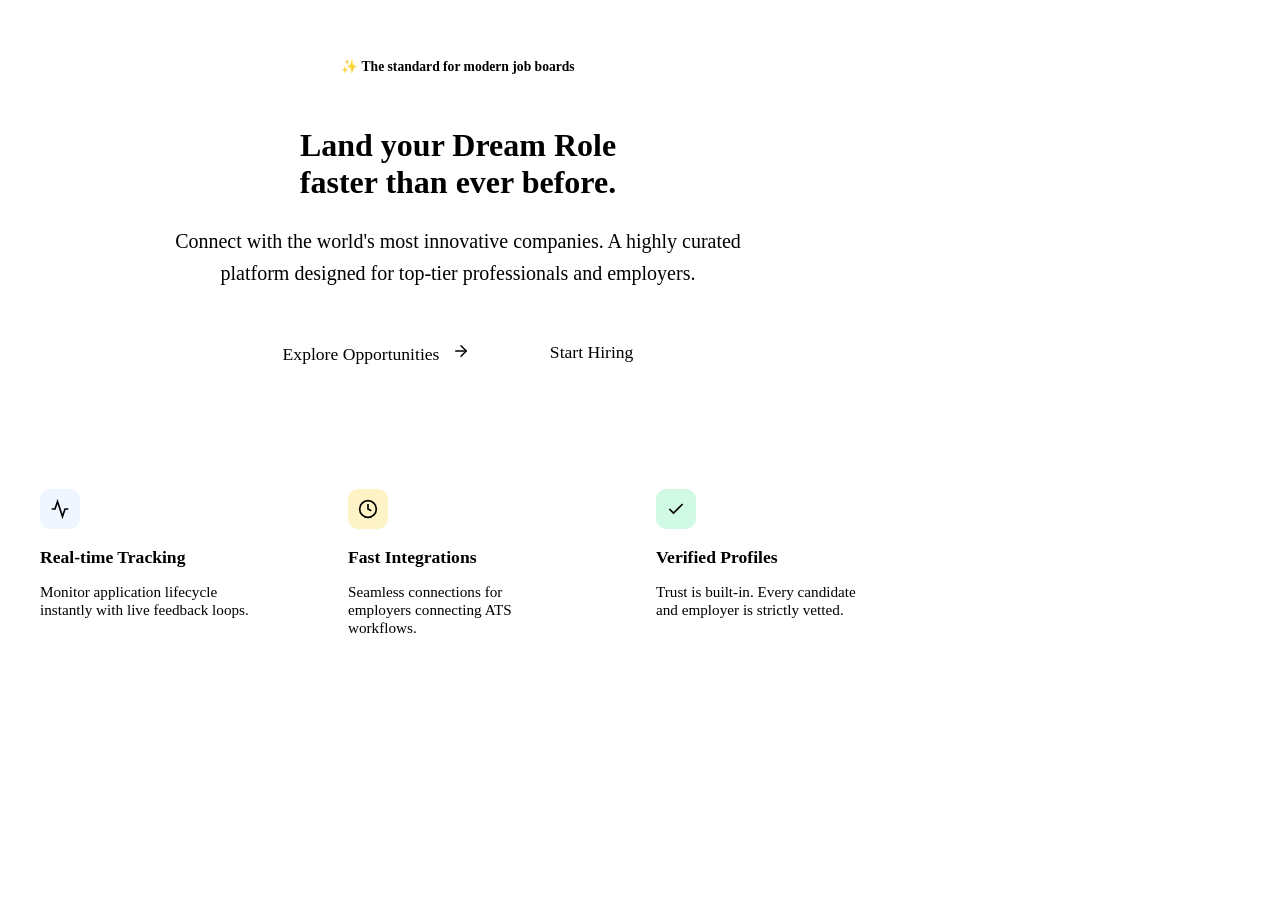
<file: src/main/resources/templates/index.html>
<!DOCTYPE html>
<html xmlns:th="http://www.thymeleaf.org">
<head th:replace="~{fragments/layout :: head('Home')}"></head>
<body>
    <div class="bg-pattern"></div>
    <nav th:replace="~{fragments/layout :: navbar}"></nav>
    
    <main class="container animate-fade-up" style="display:flex; align-items:center; justify-content:center; min-height: 80vh; flex-direction: column; text-align: center; max-width: 900px;">
        <div style="margin-bottom: 3rem;">
            <!-- Subtle pill badge -->
            <div style="display:inline-block; padding: 0.4rem 1rem; background-color: var(--surface-color); border: 1px solid var(--border-color); border-radius: 999px; font-size: 0.85rem; font-weight: 600; color: var(--text-secondary); margin-bottom: 1.5rem; box-shadow: var(--shadow-sm);">
                ✨ The standard for modern job boards
            </div>
            <h1 style="margin-bottom: 1.5rem;">
                Land your <span style="color: var(--brand-color);">Dream Role</span> <br>
                faster than ever before.
            </h1>
            <p style="font-size: 1.25rem; color: var(--text-secondary); margin-bottom: 2.5rem; max-width: 600px; margin-left: auto; margin-right: auto; line-height: 1.6;">
                Connect with the world's most innovative companies. A highly curated platform designed for top-tier professionals and employers.
            </p>
            <div style="display:flex; gap: 1rem; justify-content: center;">
                <a th:href="@{/jobs}" class="btn btn-primary" style="font-size: 1.1rem; padding: 0.8rem 2rem; border-radius: 999px;">
                    Explore Opportunities
                    <svg viewBox="0 0 24 24" fill="none" stroke="currentColor" stroke-width="2" stroke-linecap="round" stroke-linejoin="round" style="width:18px; margin-left: 0.5rem;"><line x1="5" y1="12" x2="19" y2="12"></line><polyline points="12 5 19 12 12 19"></polyline></svg>
                </a>
                <a th:href="@{/register}" class="btn btn-outline" style="font-size: 1.1rem; padding: 0.8rem 2rem; border-radius: 999px; background: var(--surface-color);">
                    Start Hiring
                </a>
            </div>
        </div>
        
        <div style="width: 100%; display: grid; grid-template-columns: repeat(3, 1fr); gap: 1.5rem; text-align: left; margin-top: 2rem;">
            <div class="card card-hover" style="padding: 2rem; border-radius: var(--radius-lg);">
                <div style="background:#eff6ff; width: 40px; height: 40px; border-radius: 10px; display:flex; align-items:center; justify-content:center; margin-bottom: 1rem; color: var(--brand-color);">
                    <svg viewBox="0 0 24 24" fill="none" stroke="currentColor" stroke-width="2" style="width:20px;"><path d="M22 12h-4l-3 9L9 3l-3 9H2"></path></svg>
                </div>
                <h3 style="font-size: 1.1rem; margin-bottom: 0.5rem;">Real-time Tracking</h3>
                <p style="font-size: 0.95rem;">Monitor application lifecycle instantly with live feedback loops.</p>
            </div>
            <div class="card card-hover" style="padding: 2rem; border-radius: var(--radius-lg);">
                <div style="background:#fef3c7; width: 40px; height: 40px; border-radius: 10px; display:flex; align-items:center; justify-content:center; margin-bottom: 1rem; color: var(--warning-color);">
                    <svg viewBox="0 0 24 24" fill="none" stroke="currentColor" stroke-width="2" style="width:20px;"><circle cx="12" cy="12" r="10"></circle><polyline points="12 6 12 12 16 14"></polyline></svg>
                </div>
                <h3 style="font-size: 1.1rem; margin-bottom: 0.5rem;">Fast Integrations</h3>
                <p style="font-size: 0.95rem;">Seamless connections for employers connecting ATS workflows.</p>
            </div>
            <div class="card card-hover" style="padding: 2rem; border-radius: var(--radius-lg);">
                <div style="background:#d1fae5; width: 40px; height: 40px; border-radius: 10px; display:flex; align-items:center; justify-content:center; margin-bottom: 1rem; color: var(--success-color);">
                    <svg viewBox="0 0 24 24" fill="none" stroke="currentColor" stroke-width="2" style="width:20px;"><polyline points="20 6 9 17 4 12"></polyline></svg>
                </div>
                <h3 style="font-size: 1.1rem; margin-bottom: 0.5rem;">Verified Profiles</h3>
                <p style="font-size: 0.95rem;">Trust is built-in. Every candidate and employer is strictly vetted.</p>
            </div>
        </div>
    </main>

    <footer th:replace="~{fragments/layout :: footer}"></footer>
</body>
</html>
</file>
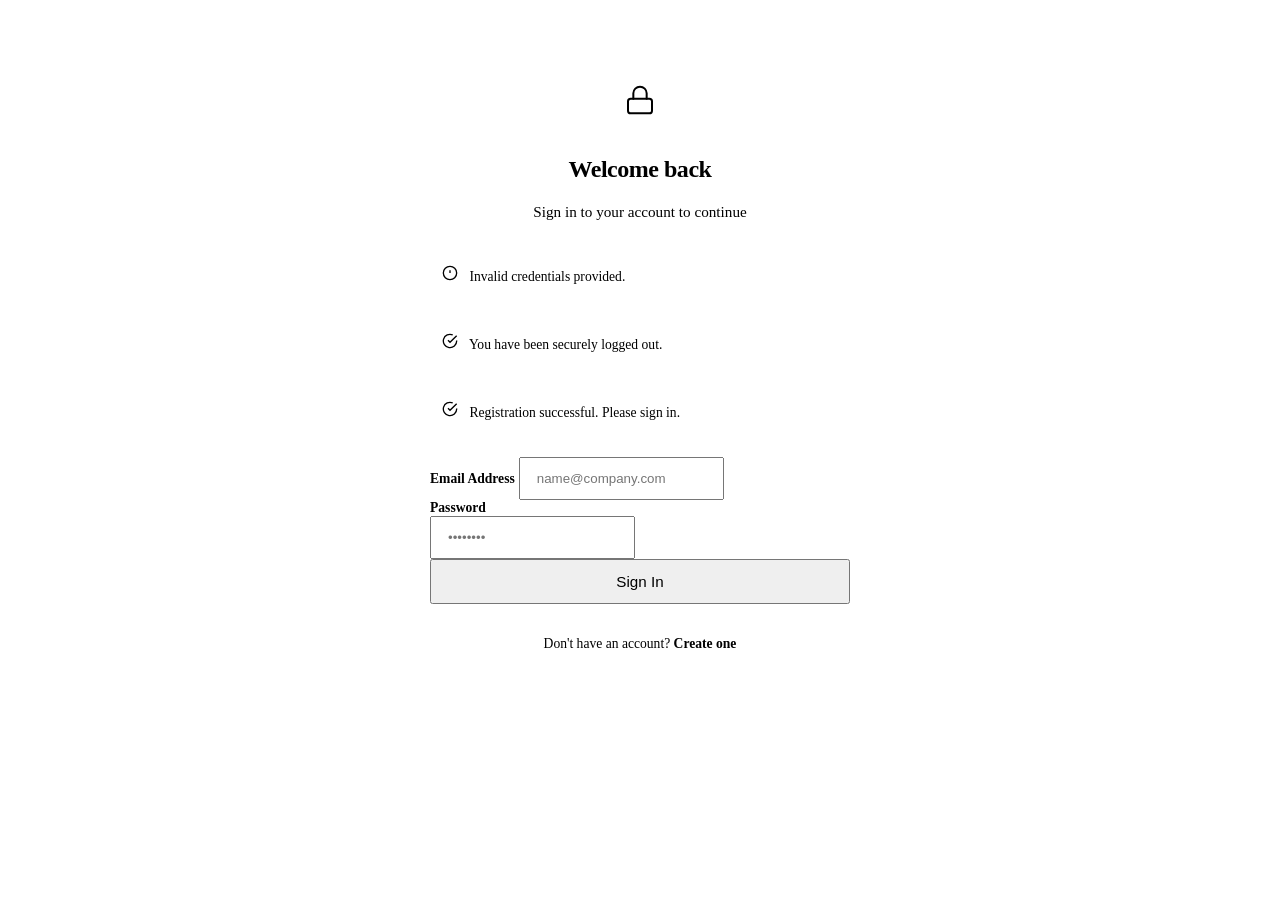
<file: src/main/resources/templates/login.html>
<!DOCTYPE html>
<html xmlns:th="http://www.thymeleaf.org">
<head th:replace="~{fragments/layout :: head('Login')}"></head>
<body>
    <div class="bg-pattern"></div>
    <nav th:replace="~{fragments/layout :: navbar}"></nav>
    
    <main class="container animate-fade-up" style="display:flex; justify-content:center; align-items:center; min-height: 80vh;">
        <div class="card" style="width: 100%; max-width: 420px; padding: 3rem 2.5rem; text-align: left;">
            <div style="text-align:center; margin-bottom: 2rem;">
                <!-- Monoline lock icon -->
                <svg viewBox="0 0 24 24" fill="none" stroke="currentColor" stroke-width="1.5" stroke-linecap="round" stroke-linejoin="round" style="width: 32px; color: var(--text-primary); margin-bottom: 1rem;">
                    <rect x="3" y="11" width="18" height="11" rx="2" ry="2"></rect>
                    <path d="M7 11V7a5 5 0 0 1 10 0v4"></path>
                </svg>
                <h2 style="font-size: 1.5rem; letter-spacing: -0.02em;">Welcome back</h2>
                <p style="color: var(--text-secondary); font-size: 0.95rem; margin-top: 0.25rem;">Sign in to your account to continue</p>
            </div>
            
            <div th:if="${param.error}" class="alert alert-danger" style="margin-bottom: 1.5rem; font-size: 0.85rem; padding: 0.75rem;">
                <svg viewBox="0 0 24 24" fill="none" stroke="currentColor" stroke-width="2" style="width:16px; margin-right: 0.5rem;"><circle cx="12" cy="12" r="10"></circle><line x1="12" y1="8" x2="12" y2="12"></line><line x1="12" y1="16" x2="12.01" y2="16"></line></svg>
                Invalid credentials provided.
            </div>
            <div th:if="${param.logout}" class="alert alert-success" style="margin-bottom: 1.5rem; font-size: 0.85rem; padding: 0.75rem;">
                <svg viewBox="0 0 24 24" fill="none" stroke="currentColor" stroke-width="2" style="width:16px; margin-right: 0.5rem;"><path d="M22 11.08V12a10 10 0 1 1-5.93-9.14"></path><polyline points="22 4 12 14.01 9 11.01"></polyline></svg>
                You have been securely logged out.
            </div>
            <div th:if="${param.success}" class="alert alert-success" style="margin-bottom: 1.5rem; font-size: 0.85rem; padding: 0.75rem;">
                <svg viewBox="0 0 24 24" fill="none" stroke="currentColor" stroke-width="2" style="width:16px; margin-right: 0.5rem;"><path d="M22 11.08V12a10 10 0 1 1-5.93-9.14"></path><polyline points="22 4 12 14.01 9 11.01"></polyline></svg>
                Registration successful. Please sign in.
            </div>

            <form th:action="@{/login}" method="post">
                <div class="form-group mb-3">
                    <label class="form-label" style="font-size: 0.85rem; font-weight: 600;">Email Address</label>
                    <input type="email" name="email" class="form-control" required placeholder="name@company.com" style="padding: 0.75rem 1rem;">
                </div>
                <div class="form-group mb-4">
                    <div style="display:flex; justify-content:space-between; align-items: baseline;">
                        <label class="form-label" style="font-size: 0.85rem; font-weight: 600;">Password</label>
                    </div>
                    <input type="password" name="password" class="form-control" required placeholder="••••••••" style="padding: 0.75rem 1rem;">
                </div>
                <button type="submit" class="btn btn-primary" style="width: 100%; padding: 0.75rem; font-size: 0.95rem; justify-content: center;">Sign In</button>
            </form>
            
            <div style="text-align:center; margin-top: 2rem; font-size: 0.85rem; color: var(--text-secondary);">
                Don't have an account? <a th:href="@{/register}" style="font-weight: 600; color: var(--text-primary);">Create one</a>
            </div>
        </div>
    </main>

    <footer th:replace="~{fragments/layout :: footer}"></footer>
</body>
</html>
</file>
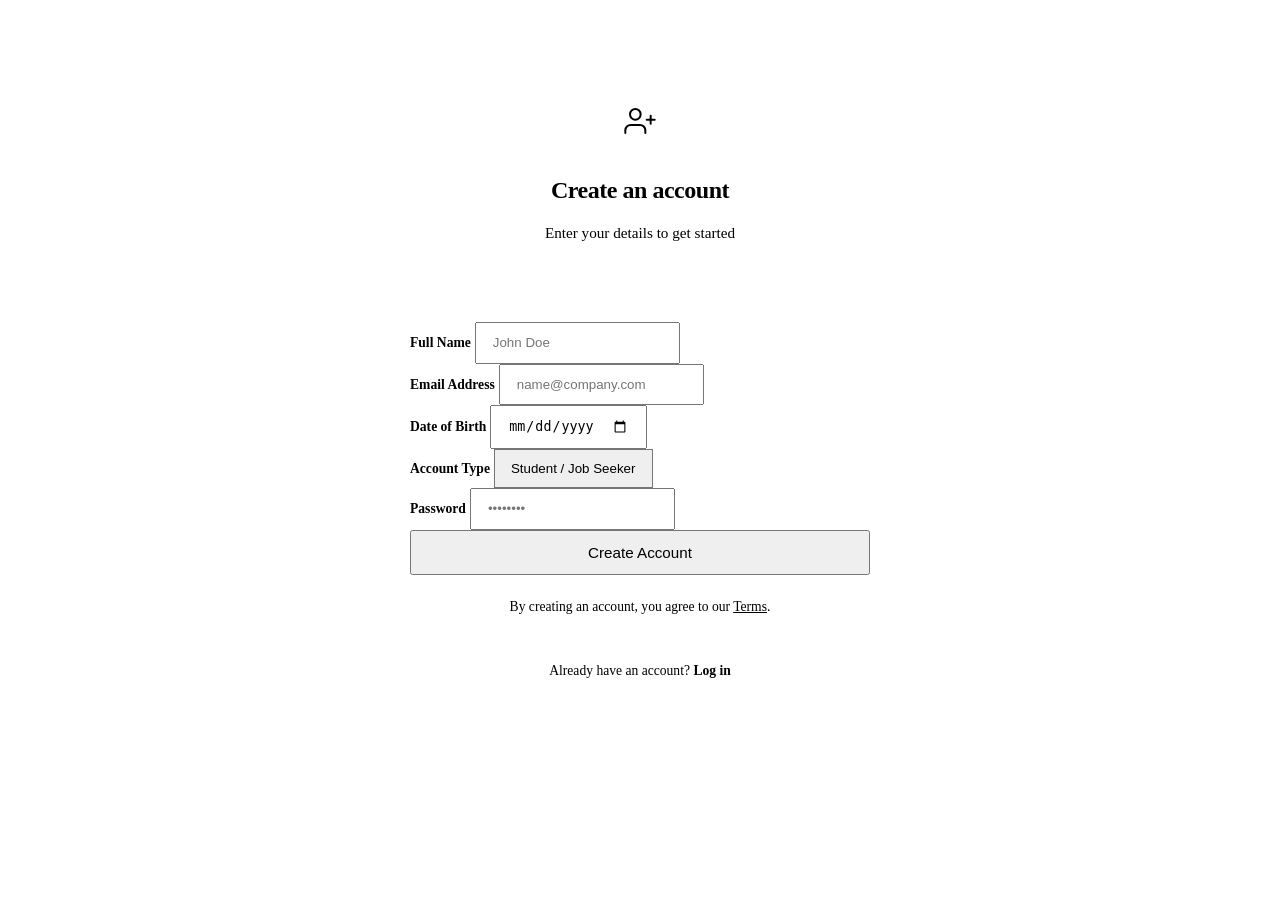
<file: src/main/resources/templates/register.html>
<!DOCTYPE html>
<html xmlns:th="http://www.thymeleaf.org">
<head th:replace="~{fragments/layout :: head('Register')}"></head>
<body>
    <div class="bg-pattern"></div>
    <nav th:replace="~{fragments/layout :: navbar}"></nav>
    
    <main class="container animate-fade-up" style="display:flex; justify-content:center; align-items:center; min-height: 80vh; margin-top: 2rem; margin-bottom: 4rem;">
        <div class="card" style="width: 100%; max-width: 460px; padding: 2.5rem 2.5rem; text-align: left;">
            <div style="text-align:center; margin-bottom: 2rem;">
                <svg viewBox="0 0 24 24" fill="none" stroke="currentColor" stroke-width="1.5" stroke-linecap="round" stroke-linejoin="round" style="width: 32px; color: var(--text-primary); margin-bottom: 1rem;">
                    <path d="M16 21v-2a4 4 0 0 0-4-4H5a4 4 0 0 0-4 4v2"></path>
                    <circle cx="8.5" cy="7" r="4"></circle>
                    <line x1="20" y1="8" x2="20" y2="14"></line>
                    <line x1="23" y1="11" x2="17" y2="11"></line>
                </svg>
                <h2 style="font-size: 1.5rem; letter-spacing: -0.02em;">Create an account</h2>
                <p style="color: var(--text-secondary); font-size: 0.95rem; margin-top: 0.25rem;">Enter your details to get started</p>
            </div>
            
            <div th:if="${error != null}" class="alert alert-danger" th:text="${error}" style="margin-bottom: 1.5rem; font-size: 0.85rem; padding: 0.75rem;"></div>

            <form th:action="@{/register}" th:object="${user}" method="post">
                <div class="form-group mb-3">
                    <label class="form-label" style="font-size: 0.85rem; font-weight: 600;">Full Name</label>
                    <input type="text" th:field="*{name}" class="form-control" placeholder="John Doe" style="padding: 0.7rem 1rem;">
                    <span th:if="${#fields.hasErrors('name')}" th:errors="*{name}" class="text-danger"></span>
                </div>
                
                <div class="form-group mb-3">
                    <label class="form-label" style="font-size: 0.85rem; font-weight: 600;">Email Address</label>
                    <input type="email" th:field="*{email}" class="form-control" placeholder="name@company.com" style="padding: 0.7rem 1rem;">
                    <span th:if="${#fields.hasErrors('email')}" th:errors="*{email}" class="text-danger"></span>
                </div>
                
                <div class="form-group mb-3">
                     <label class="form-label" style="font-size: 0.85rem; font-weight: 600;">Date of Birth</label>
                     <input type="date" th:field="*{dob}" class="form-control" style="padding: 0.7rem 1rem;">
                </div>
                
                <div class="form-group mb-3">
                    <label class="form-label" style="font-size: 0.85rem; font-weight: 600;">Account Type</label>
                    <!-- Removing the dark inline generic style -->
                    <select th:field="*{role}" class="form-control" style="padding: 0.7rem 1rem; cursor: pointer; appearance: none;">
                        <option value="STUDENT">Student / Job Seeker</option>
                        <option value="EMPLOYER">Employer / Recruiter</option>
                    </select>
                </div>

                <div class="form-group mb-4">
                    <label class="form-label" style="font-size: 0.85rem; font-weight: 600;">Password</label>
                    <input type="password" th:field="*{password}" class="form-control" placeholder="••••••••" style="padding: 0.7rem 1rem;">
                    <span th:if="${#fields.hasErrors('password')}" th:errors="*{password}" class="text-danger"></span>
                </div>

                <button type="submit" class="btn btn-primary" style="width: 100%; padding: 0.75rem; font-size: 0.95rem; justify-content: center;">Create Account</button>
            </form>
            <div style="text-align:center; margin-top: 1.5rem; font-size: 0.85rem; color: var(--text-secondary);">
                By creating an account, you agree to our <a href="#" style="color:var(--text-primary); text-decoration:underline;">Terms</a>.
            </div>
            <div style="text-align:center; margin-top: 1.5rem; font-size: 0.85rem; color: var(--text-secondary); border-top: 1px solid var(--border-light); padding-top: 1.5rem;">
                Already have an account? <a th:href="@{/login}" style="font-weight: 600; color: var(--text-primary);">Log in</a>
            </div>
        </div>
    </main>

    <footer th:replace="~{fragments/layout :: footer}"></footer>
</body>
</html>
</file>
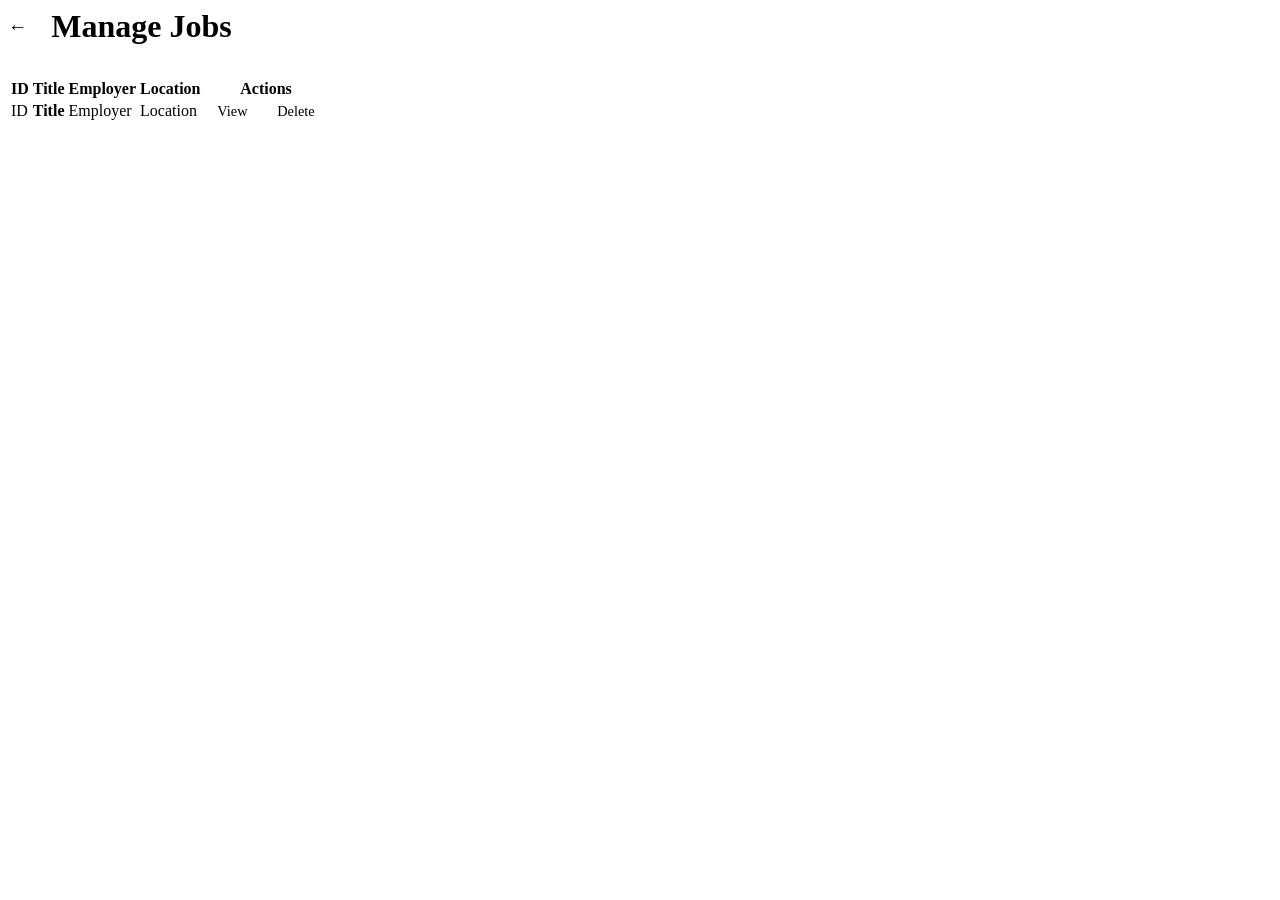
<file: src/main/resources/templates/admin/jobs.html>
<!DOCTYPE html>
<html xmlns:th="http://www.thymeleaf.org">
<head th:replace="~{fragments/layout :: head('Manage Jobs')}"></head>
<body>
    <nav th:replace="~{fragments/layout :: navbar}"></nav>
    
    <main class="container animate-fade-in">
        <div style="display:flex; justify-content:space-between; align-items:center; margin-bottom: 2rem;">
            <div style="display:flex; align-items:center;">
                <a th:href="@{/admin/dashboard}" style="display:inline-block; margin-right:1.5rem; font-size:1.2rem; text-decoration:none;">←</a>
                <h1 style="margin:0;">Manage <span style="color:var(--primary-color);">Jobs</span></h1>
            </div>
        </div>
        
        <div class="card">
            <div class="table-responsive">
                <table class="table">
                    <thead>
                        <tr>
                            <th>ID</th>
                            <th>Title</th>
                            <th>Employer</th>
                            <th>Location</th>
                            <th>Actions</th>
                        </tr>
                    </thead>
                    <tbody>
                        <tr th:each="job : ${jobs}">
                            <td th:text="${job.id}">ID</td>
                            <td style="font-weight:600;" th:text="${job.title}">Title</td>
                            <td th:text="${job.employer.name}">Employer</td>
                            <td th:text="${job.location}">Location</td>
                            <td>
                                <a th:href="@{/jobs/detail/{id}(id=${job.id})}" class="btn btn-outline" style="padding: 0.3rem 0.8rem; font-size:0.9rem;">View</a>
                                <a th:href="@{/admin/job/delete/{id}(id=${job.id})}" class="btn btn-danger" style="padding: 0.3rem 0.8rem; font-size:0.9rem;" onclick="return confirm('Delete this job entirely?')">Delete</a>
                            </td>
                        </tr>
                    </tbody>
                </table>
            </div>
        </div>
    </main>

    <footer th:replace="~{fragments/layout :: footer}"></footer>
</body>
</html>
</file>
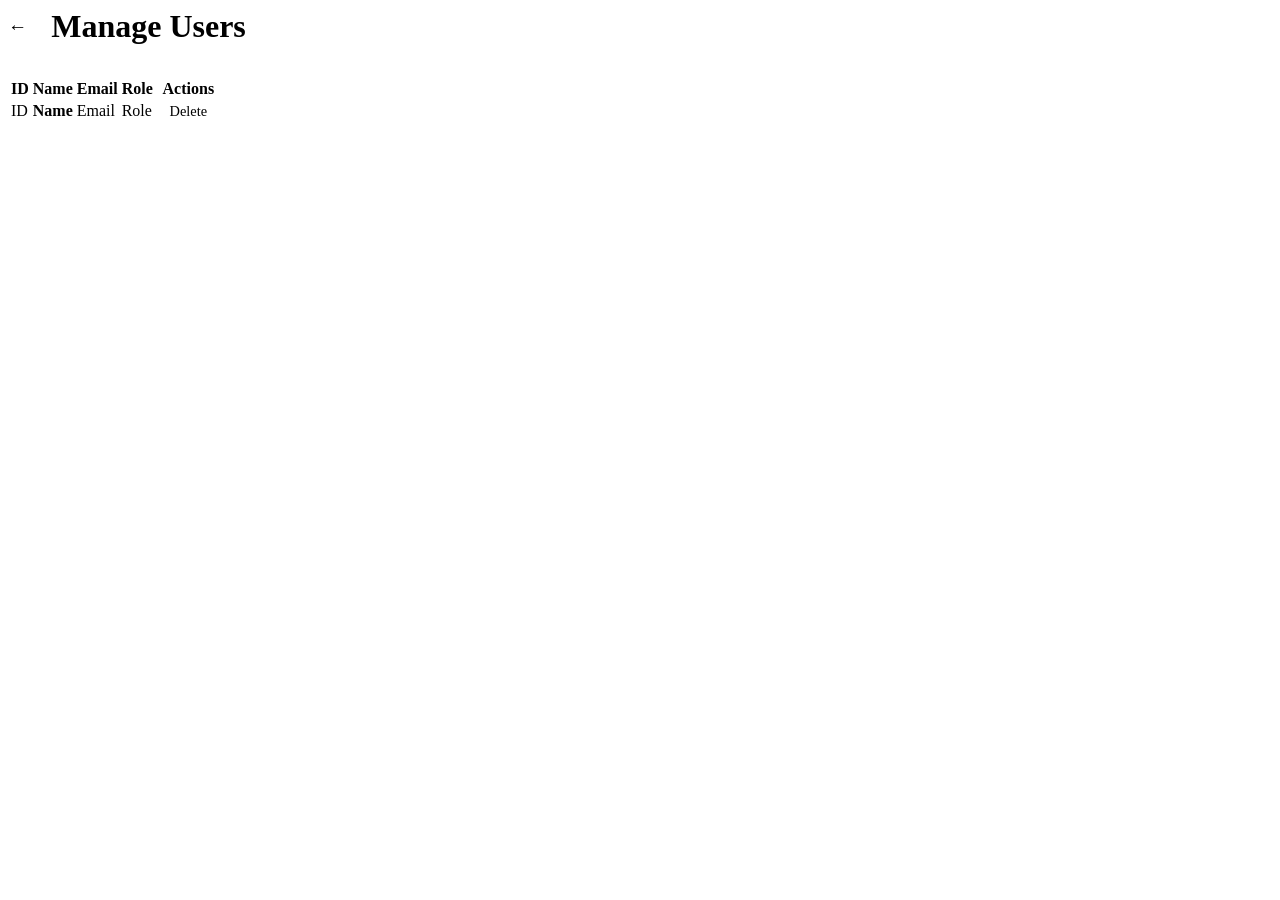
<file: src/main/resources/templates/admin/users.html>
<!DOCTYPE html>
<html xmlns:th="http://www.thymeleaf.org">
<head th:replace="~{fragments/layout :: head('Manage Users')}"></head>
<body>
    <nav th:replace="~{fragments/layout :: navbar}"></nav>
    
    <main class="container animate-fade-in">
        <div style="display:flex; justify-content:space-between; align-items:center; margin-bottom: 2rem;">
            <div style="display:flex; align-items:center;">
                <a th:href="@{/admin/dashboard}" style="display:inline-block; margin-right:1.5rem; font-size:1.2rem; text-decoration:none;">←</a>
                <h1 style="margin:0;">Manage <span style="color:var(--primary-color);">Users</span></h1>
            </div>
        </div>
        
        <div class="card">
            <div class="table-responsive">
                <table class="table">
                    <thead>
                        <tr>
                            <th>ID</th>
                            <th>Name</th>
                            <th>Email</th>
                            <th>Role</th>
                            <th>Actions</th>
                        </tr>
                    </thead>
                    <tbody>
                        <tr th:each="user : ${users}">
                            <td th:text="${user.id}">ID</td>
                            <td style="font-weight:600;" th:text="${user.name}">Name</td>
                            <td th:text="${user.email}">Email</td>
                            <td th:text="${user.role}">Role</td>
                            <td>
                                <a th:if="${user.role.name() != 'ADMIN'}" th:href="@{/admin/user/delete/{id}(id=${user.id})}" class="btn btn-danger" style="padding: 0.3rem 0.8rem; font-size:0.9rem;" onclick="return confirm('Are you sure?')">Delete</a>
                            </td>
                        </tr>
                    </tbody>
                </table>
            </div>
        </div>
    </main>

    <footer th:replace="~{fragments/layout :: footer}"></footer>
</body>
</html>
</file>
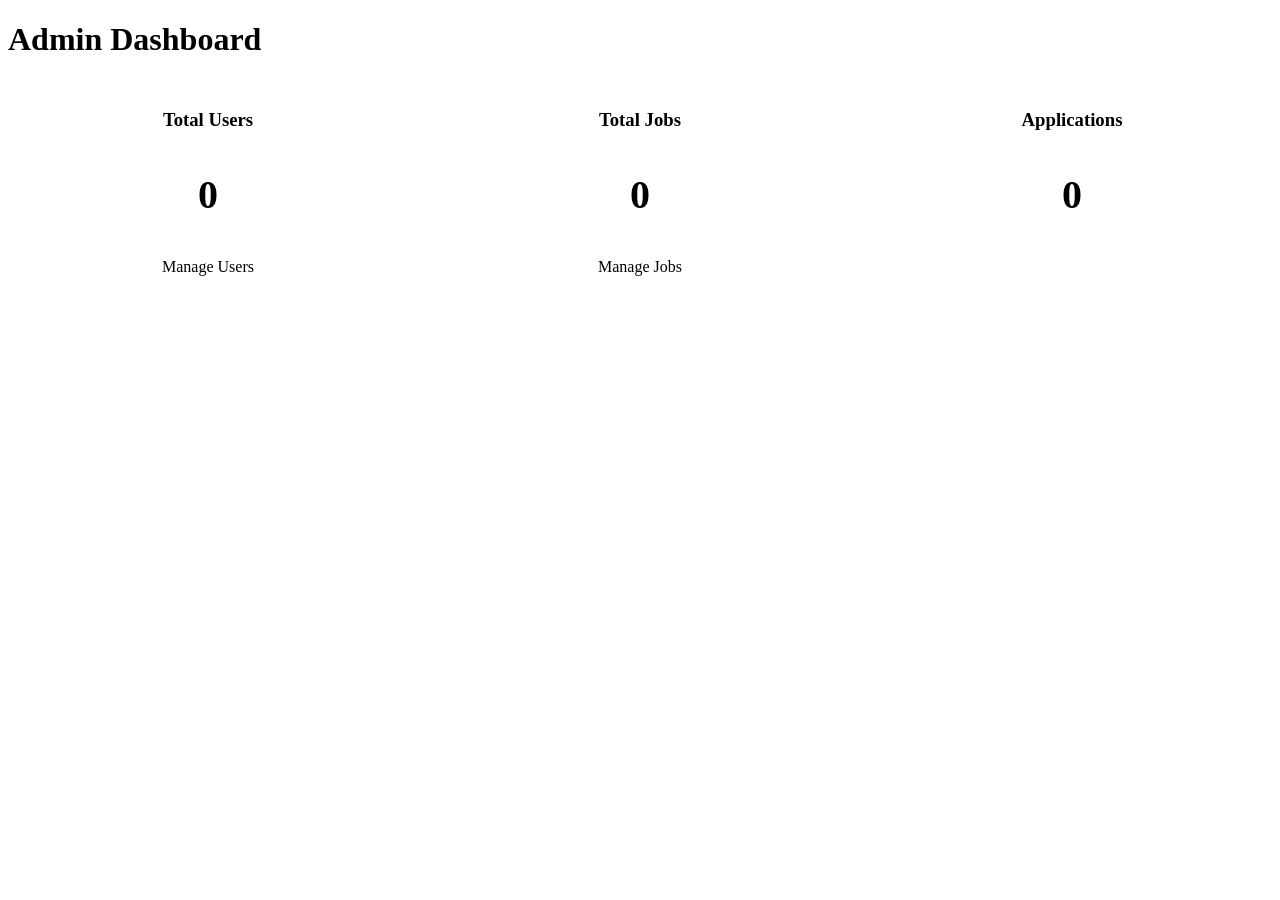
<file: src/main/resources/templates/dashboards/admin.html>
<!DOCTYPE html>
<html xmlns:th="http://www.thymeleaf.org">
<head th:replace="~{fragments/layout :: head('Admin Dashboard')}"></head>
<body>
    <nav th:replace="~{fragments/layout :: navbar}"></nav>
    
    <main class="container animate-fade-in">
        <h1 style="margin-bottom: 2rem;">Admin <span style="color:var(--primary-color);">Dashboard</span></h1>
        
        <div style="display:flex; gap:2rem; margin-bottom: 3rem;">
            <div class="card" style="flex:1; text-align:center;">
                <h3 style="color:var(--text-secondary); margin-bottom: 0.5rem;">Total Users</h3>
                <p style="font-size: 2.5rem; font-weight:700; color:var(--text-primary);" th:text="${userCount}">0</p>
                <a th:href="@{/admin/users}" class="btn btn-outline" style="margin-top:1rem;">Manage Users</a>
            </div>
            <div class="card" style="flex:1; text-align:center;">
                <h3 style="color:var(--text-secondary); margin-bottom: 0.5rem;">Total Jobs</h3>
                <p style="font-size: 2.5rem; font-weight:700; color:var(--text-primary);" th:text="${jobCount}">0</p>
                <a th:href="@{/admin/jobs}" class="btn btn-outline" style="margin-top:1rem;">Manage Jobs</a>
            </div>
            <div class="card" style="flex:1; text-align:center;">
                <h3 style="color:var(--text-secondary); margin-bottom: 0.5rem;">Applications</h3>
                <p style="font-size: 2.5rem; font-weight:700; color:var(--text-primary);" th:text="${applicationCount}">0</p>
            </div>
        </div>
    </main>

    <footer th:replace="~{fragments/layout :: footer}"></footer>
</body>
</html>
</file>
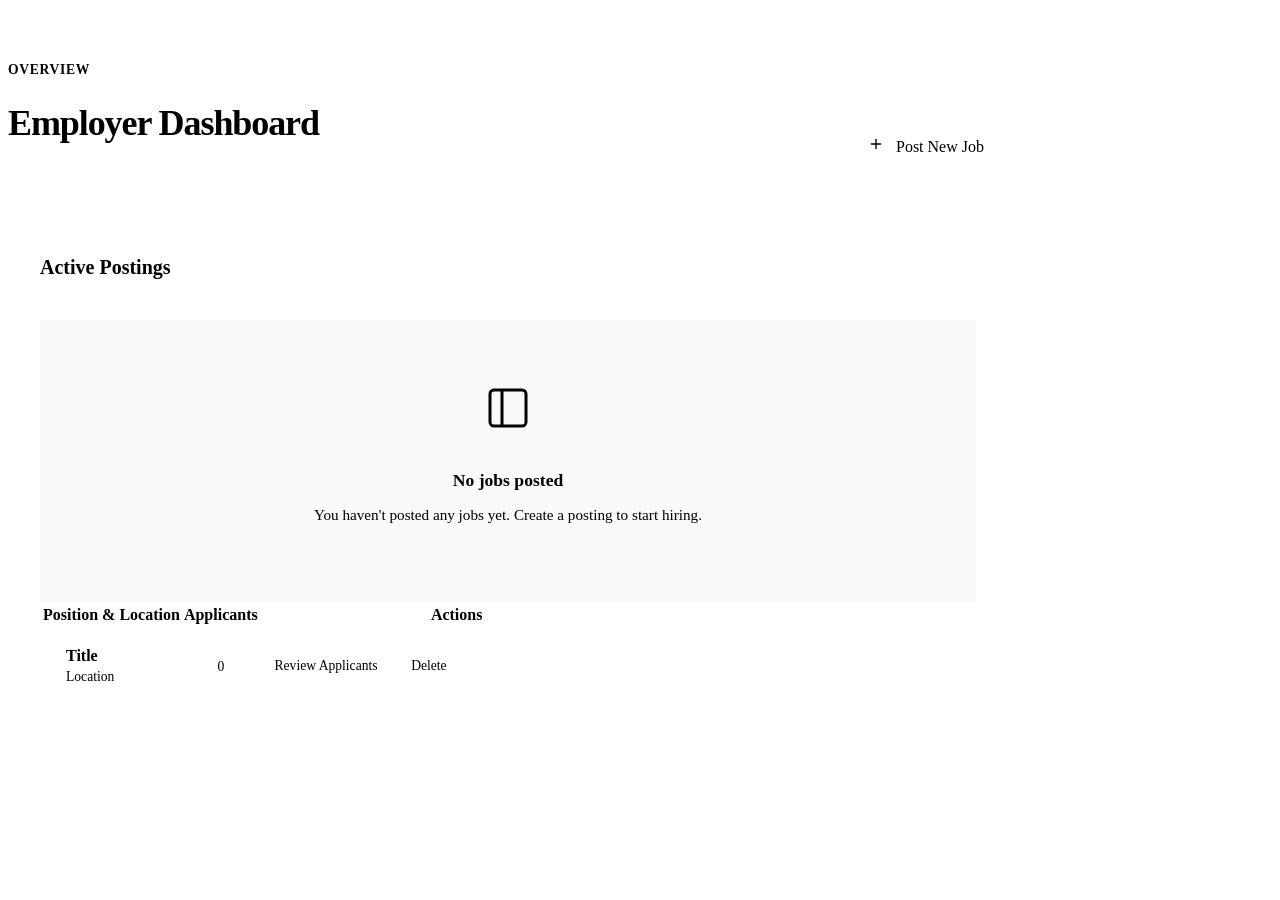
<file: src/main/resources/templates/dashboards/employer.html>
<!DOCTYPE html>
<html xmlns:th="http://www.thymeleaf.org">
<head th:replace="~{fragments/layout :: head('Employer Dashboard')}"></head>
<body>
    <div class="bg-pattern" style="opacity: 0.1"></div>
    <nav th:replace="~{fragments/layout :: navbar}"></nav>
    
    <main class="container animate-fade-up" style="max-width: 1000px; margin-top: 3rem;">
        <div style="display:flex; justify-content:space-between; align-items:flex-end; margin-bottom: 2.5rem;">
            <div>
                <p style="color:var(--text-secondary); font-weight:600; text-transform:uppercase; font-size:0.85rem; letter-spacing:0.05em; margin-bottom:0.25rem;">Overview</p>
                <h1 style="font-size: 2.25rem; letter-spacing:-0.03em;">Employer Dashboard</h1>
            </div>
            <a th:href="@{/employer/job/add}" class="btn btn-primary" style="padding: 0.75rem 1.5rem;">
                <svg viewBox="0 0 24 24" fill="none" stroke="currentColor" stroke-width="2" stroke-linecap="round" stroke-linejoin="round" style="width:16px; margin-right:0.5rem;"><line x1="12" y1="5" x2="12" y2="19"></line><line x1="5" y1="12" x2="19" y2="12"></line></svg>
                Post New Job
            </a>
        </div>
        
        <div class="card" style="padding: 2rem;">
            <div style="display:flex; justify-content:space-between; align-items:center; margin-bottom: 1.5rem;">
                <h2 style="font-size: 1.25rem;">Active Postings</h2>
            </div>
            
            <div th:if="${jobs.empty}" style="padding: 4rem 2rem; text-align:center; background: #fafafa; border-radius: var(--radius-lg); border: 1px dashed var(--border-color);">
                <svg viewBox="0 0 24 24" fill="none" stroke="currentColor" stroke-width="1.5" style="width:48px; color:var(--text-tertiary); margin-bottom:1rem;"><rect x="3" y="3" width="18" height="18" rx="2" ry="2"></rect><line x1="9" y1="3" x2="9" y2="21"></line></svg>
                <h3 style="font-size:1.1rem; margin-bottom:0.5rem;">No jobs posted</h3>
                <p style="color:var(--text-secondary); font-size:0.95rem;">You haven't posted any jobs yet. Create a posting to start hiring.</p>
            </div>
            
            <div th:unless="${jobs.empty}" class="table-responsive" style="border-radius: var(--radius-md); box-shadow: none; border: 1px solid var(--border-light);">
                <table class="table">
                    <thead>
                        <tr>
                            <th>Position & Location</th>
                            <th style="text-align:center;">Applicants</th>
                            <th style="text-align:right;">Actions</th>
                        </tr>
                    </thead>
                    <tbody>
                        <tr th:each="job : ${jobs}">
                            <td style="padding: 1.25rem 1.5rem;">
                                <div style="font-weight:600; color:var(--text-primary); margin-bottom:0.25rem;" th:text="${job.title}">Title</div>
                                <div style="font-size:0.85rem; color:var(--text-secondary);" th:text="${job.location}">Location</div>
                            </td>
                            <td style="text-align:center; vertical-align:middle;">
                                <span class="badge badge-blue" style="font-size:0.85rem; padding: 0.25rem 0.75rem;" th:text="${job.applications.size()} + ' Total'">0</span>
                            </td>
                            <td style="text-align:right; vertical-align:middle; padding-right:1.5rem;">
                                <div style="display:flex; gap:0.5rem; justify-content:flex-end;">
                                    <a th:href="@{/employer/job/{id}/applications(id=${job.id})}" class="btn btn-outline" style="padding: 0.4rem 0.8rem; font-size:0.85rem;">Review Applicants</a>
                                    <a th:href="@{/employer/job/delete/{id}(id=${job.id})}" class="btn btn-outline" style="padding: 0.4rem 0.8rem; font-size:0.85rem; color:var(--danger-color)!important; border-color:var(--border-light);" onclick="return confirm('Delete this job posting forever?')">Delete</a>
                                </div>
                            </td>
                        </tr>
                    </tbody>
                </table>
            </div>
        </div>
    </main>

    <footer th:replace="~{fragments/layout :: footer}"></footer>
</body>
</html>
</file>
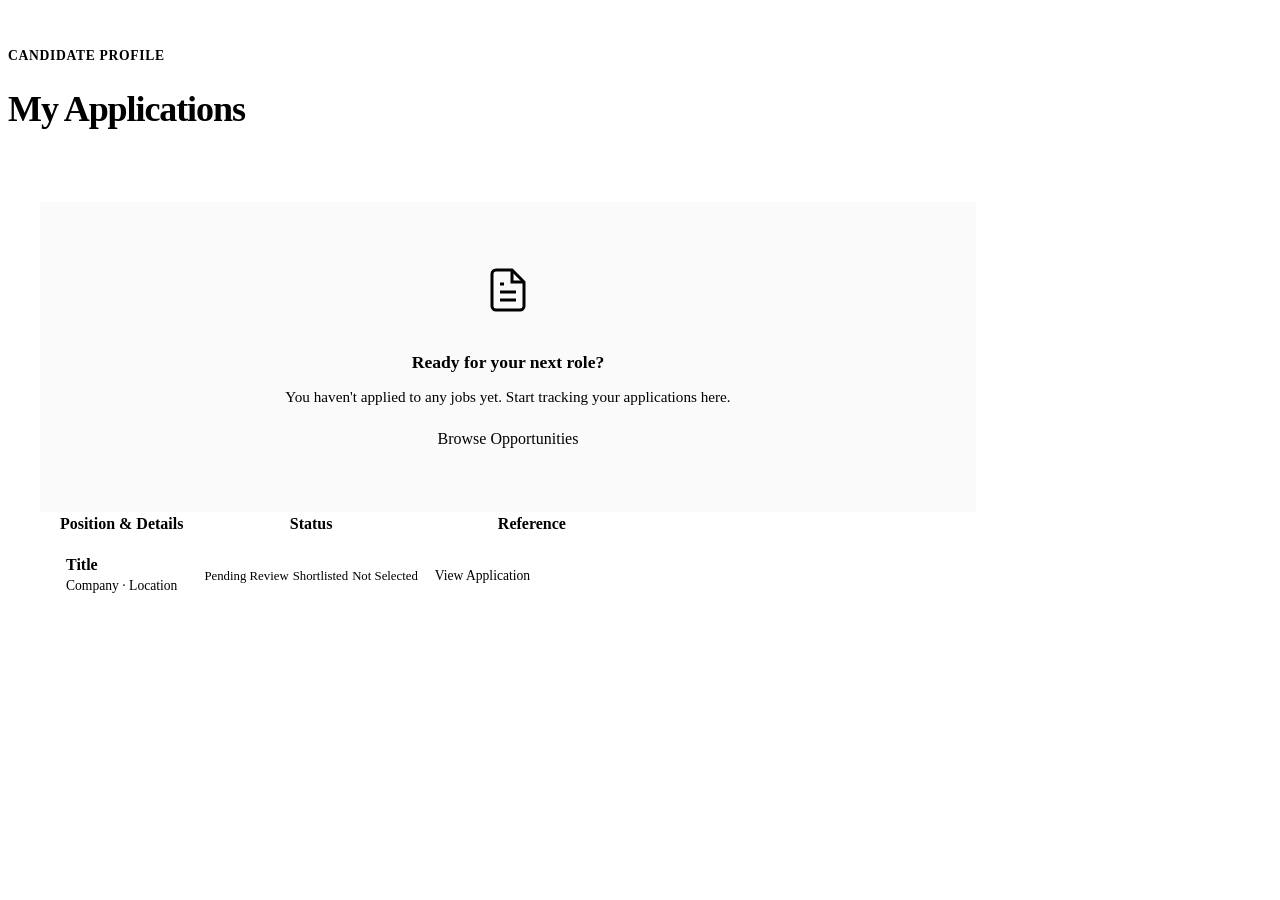
<file: src/main/resources/templates/dashboards/student.html>
<!DOCTYPE html>
<html xmlns:th="http://www.thymeleaf.org">
<head th:replace="~{fragments/layout :: head('Student Dashboard')}"></head>
<body>
    <div class="bg-pattern" style="opacity: 0.1"></div>
    <nav th:replace="~{fragments/layout :: navbar}"></nav>
    
    <main class="container animate-fade-up" style="max-width: 1000px; margin-top: 3rem;">
        <div style="margin-bottom: 2.5rem;">
            <p style="color:var(--text-secondary); font-weight:600; text-transform:uppercase; font-size:0.85rem; letter-spacing:0.05em; margin-bottom:0.25rem;">Candidate Profile</p>
            <h1 style="font-size: 2.25rem; letter-spacing:-0.03em;">My Applications</h1>
        </div>
        
        <div class="card" style="padding: 2rem;">
            
            <div th:if="${applications.empty}" style="padding: 4rem 2rem; text-align:center; background: #fafafa; border-radius: var(--radius-lg); border: 1px dashed var(--border-color);">
                <svg viewBox="0 0 24 24" fill="none" stroke="currentColor" stroke-width="1.5" style="width:48px; color:var(--text-tertiary); margin-bottom:1rem;"><path d="M14 2H6a2 2 0 0 0-2 2v16a2 2 0 0 0 2 2h12a2 2 0 0 0 2-2V8z"></path><polyline points="14 2 14 8 20 8"></polyline><line x1="16" y1="13" x2="8" y2="13"></line><line x1="16" y1="17" x2="8" y2="17"></line><polyline points="10 9 9 9 8 9"></polyline></svg>
                <h3 style="font-size:1.1rem; margin-bottom:0.5rem;">Ready for your next role?</h3>
                <p style="color:var(--text-secondary); font-size:0.95rem; margin-bottom: 1.5rem;">You haven't applied to any jobs yet. Start tracking your applications here.</p>
                <a th:href="@{/jobs}" class="btn btn-primary" style="padding: 0.6rem 1.5rem;">Browse Opportunities</a>
            </div>
            
            <div th:unless="${applications.empty}" class="table-responsive" style="border-radius: var(--radius-md); box-shadow: none; border: 1px solid var(--border-light);">
                <table class="table">
                    <thead>
                        <tr>
                            <th>Position & Details</th>
                            <th>Status</th>
                            <th style="text-align:right;">Reference</th>
                        </tr>
                    </thead>
                    <tbody>
                        <tr th:each="app : ${applications}">
                            <td style="padding: 1.25rem 1.5rem;">
                                <div style="font-weight:600; color:var(--text-primary); margin-bottom:0.25rem;" th:text="${app.job.title}">Title</div>
                                <div style="font-size:0.85rem; color:var(--text-secondary);">
                                    <span th:text="${app.job.employer.name}" style="font-weight:500;">Company</span> &middot; <span th:text="${app.job.location}">Location</span>
                                </div>
                            </td>
                            <td style="vertical-align:middle;">
                                <!-- Map status dynamically: if APPLIED=gray, SHORTLISTED=green, REJECTED=red -->
                                <span th:if="${#strings.equalsIgnoreCase(app.status, 'APPLIED')}" class="badge badge-gray" style="font-size:0.8rem;">Pending Review</span>
                                <span th:if="${#strings.equalsIgnoreCase(app.status, 'SHORTLISTED')}" class="badge badge-green" style="font-size:0.8rem;">Shortlisted</span>
                                <span th:if="${#strings.equalsIgnoreCase(app.status, 'REJECTED')}" class="badge badge-red" style="font-size:0.8rem;">Not Selected</span>
                            </td>
                            <td style="text-align:right; vertical-align:middle; padding-right:1.5rem;">
                                <a th:href="@{/jobs/detail/{id}(id=${app.job.id})}" class="btn btn-outline" style="padding: 0.4rem 0.8rem; font-size:0.85rem;">View Application</a>
                            </td>
                        </tr>
                    </tbody>
                </table>
            </div>
        </div>
    </main>

    <footer th:replace="~{fragments/layout :: footer}"></footer>
</body>
</html>
</file>
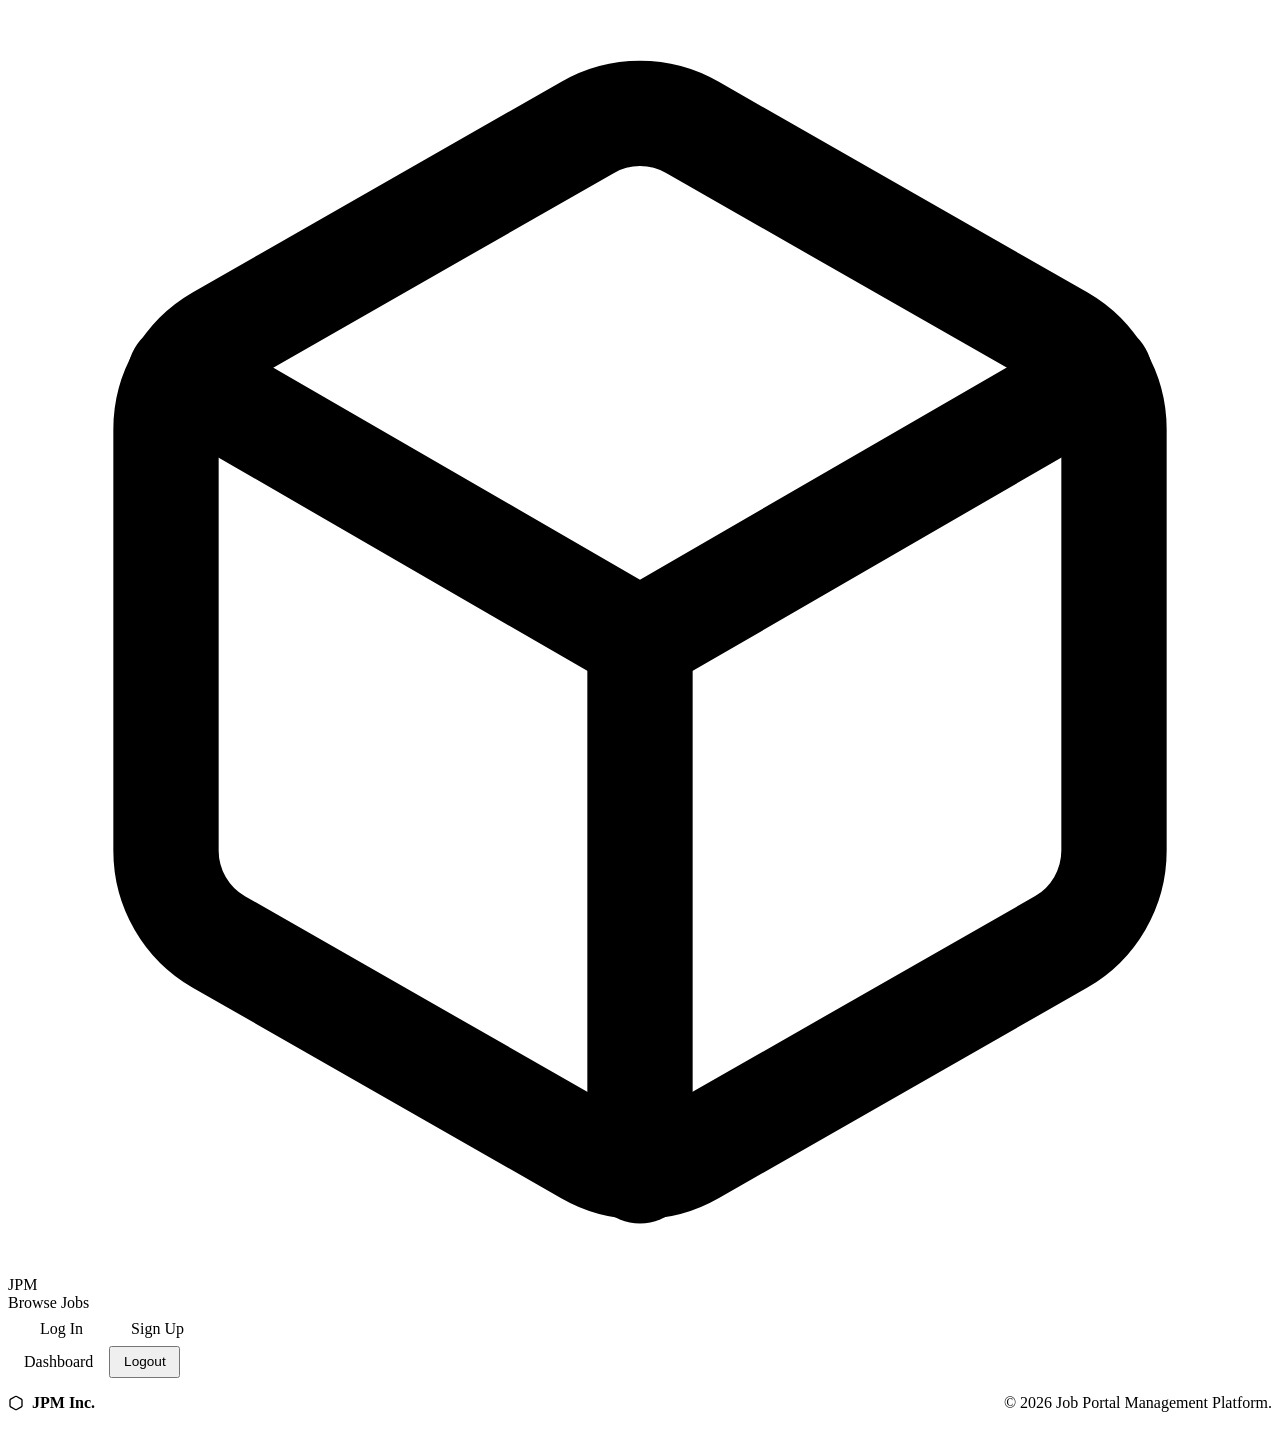
<file: src/main/resources/templates/fragments/layout.html>
<!DOCTYPE html>
<html xmlns:th="http://www.thymeleaf.org" xmlns:sec="http://www.thymeleaf.org/extras/spring-security">
<head th:fragment="head(title)">
    <meta charset="UTF-8">
    <meta name="viewport" content="width=device-width, initial-scale=1.0">
    <title th:text="${title} + ' - Job Portal'">Job Portal</title>
    <link rel="stylesheet" th:href="@{/css/style.css}">
</head>
<body>

<nav class="navbar" th:fragment="navbar">
    <a th:href="@{/}" class="nav-brand">
        <!-- Minimal SVG Logo -->
        <svg viewBox="0 0 24 24" fill="none" stroke="currentColor" stroke-width="2" stroke-linecap="round" stroke-linejoin="round">
            <path d="M21 16V8a2 2 0 0 0-1-1.73l-7-4a2 2 0 0 0-2 0l-7 4A2 2 0 0 0 3 8v8a2 2 0 0 0 1 1.73l7 4a2 2 0 0 0 2 0l7-4A2 2 0 0 0 21 16z"></path>
            <polyline points="3.27 6.96 12 12.01 20.73 6.96"></polyline>
            <line x1="12" y1="22.08" x2="12" y2="12"></line>
        </svg>
        JPM
    </a>
    <div class="nav-links">
        <a th:href="@{/jobs}" class="nav-item">Browse Jobs</a>
        
        <div sec:authorize="!isAuthenticated()" style="display:flex; gap:1rem; margin-left: 1rem;">
            <a th:href="@{/login}" class="btn btn-outline" style="padding: 0.5rem 1rem;">Log In</a>
            <a th:href="@{/register}" class="btn btn-primary" style="padding: 0.5rem 1rem;">Sign Up</a>
        </div>
        
        <div sec:authorize="isAuthenticated()" style="display:flex; align-items:center; gap:1rem; margin-left: 1rem;">
            <a th:href="@{/dashboard}" class="nav-item">Dashboard</a>
            <form th:action="@{/logout}" method="post" style="display:inline;">
                <button type="submit" class="btn btn-outline" style="padding: 0.4rem 0.8rem; font-size: 0.85rem;">Logout</button>
            </form>
        </div>
    </div>
</nav>

<footer th:fragment="footer">
    <div class="container" style="display: flex; justify-content: space-between; align-items: center; border-bottom: none; margin: 0 auto;">
        <div style="display:flex; align-items:center; gap: 0.5rem; color: var(--text-primary); font-weight: 600;">
            <svg viewBox="0 0 24 24" fill="none" stroke="currentColor" stroke-width="2" stroke-linecap="round" stroke-linejoin="round" style="width:16px; height:16px;">
                <path d="M21 16V8a2 2 0 0 0-1-1.73l-7-4a2 2 0 0 0-2 0l-7 4A2 2 0 0 0 3 8v8a2 2 0 0 0 1 1.73l7 4a2 2 0 0 0 2 0l7-4A2 2 0 0 0 21 16z"></path>
            </svg>
            JPM Inc.
        </div>
        <div>
            <p>&copy; 2026 Job Portal Management Platform.</p>
        </div>
    </div>
    <div th:replace="~{fragments/chatbot :: chatbot}"></div>
</footer>

</body>
</html>
</file>
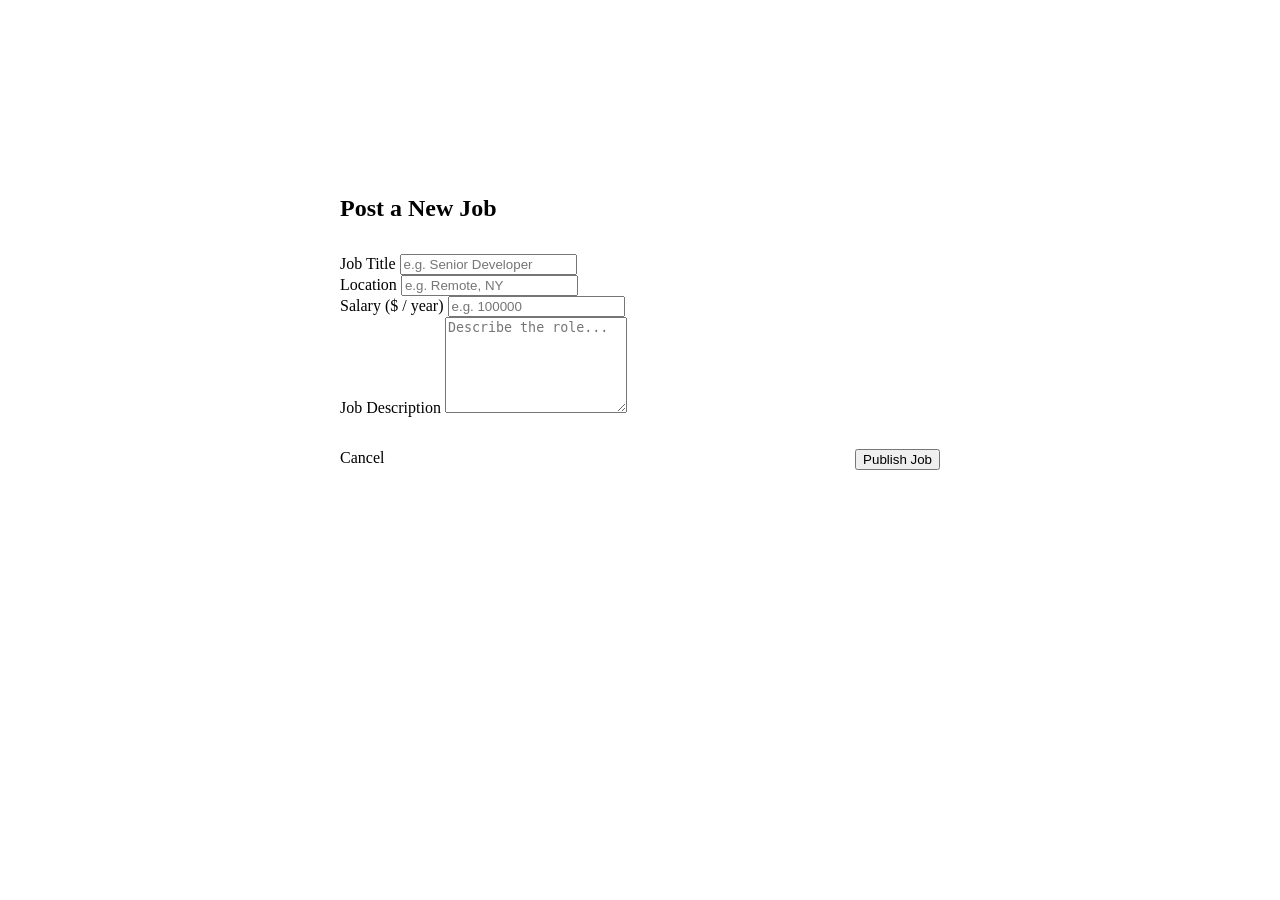
<file: src/main/resources/templates/jobs/add.html>
<!DOCTYPE html>
<html xmlns:th="http://www.thymeleaf.org">
<head th:replace="~{fragments/layout :: head('Post a Job')}"></head>
<body>
    <nav th:replace="~{fragments/layout :: navbar}"></nav>
    
    <main class="container animate-fade-in" style="display:flex; justify-content:center; align-items:center; min-height: 70vh;">
        <div class="card" style="width: 100%; max-width: 600px;">
            <h2 style="margin-bottom: 2rem;">Post a New <span style="color:var(--primary-color);">Job</span></h2>

            <form th:action="@{/employer/job/add}" th:object="${job}" method="post">
                <div class="form-group">
                    <label class="form-label">Job Title</label>
                    <input type="text" th:field="*{title}" class="form-control" placeholder="e.g. Senior Developer">
                    <span th:if="${#fields.hasErrors('title')}" th:errors="*{title}" class="text-danger"></span>
                </div>
                
                <div class="form-group">
                    <label class="form-label">Location</label>
                    <input type="text" th:field="*{location}" class="form-control" placeholder="e.g. Remote, NY">
                    <span th:if="${#fields.hasErrors('location')}" th:errors="*{location}" class="text-danger"></span>
                </div>
                
                <div class="form-group">
                    <label class="form-label">Salary ($ / year)</label>
                    <input type="number" th:field="*{salary}" class="form-control" placeholder="e.g. 100000">
                    <span th:if="${#fields.hasErrors('salary')}" th:errors="*{salary}" class="text-danger"></span>
                </div>
                
                <div class="form-group">
                    <label class="form-label">Job Description</label>
                    <textarea th:field="*{description}" class="form-control" rows="6" placeholder="Describe the role..."></textarea>
                    <span th:if="${#fields.hasErrors('description')}" th:errors="*{description}" class="text-danger"></span>
                </div>

                <div style="display:flex; justify-content:space-between; margin-top:2rem;">
                    <a th:href="@{/employer/dashboard}" class="btn btn-outline">Cancel</a>
                    <button type="submit" class="btn btn-primary">Publish Job</button>
                </div>
            </form>
        </div>
    </main>

    <footer th:replace="~{fragments/layout :: footer}"></footer>
</body>
</html>
</file>
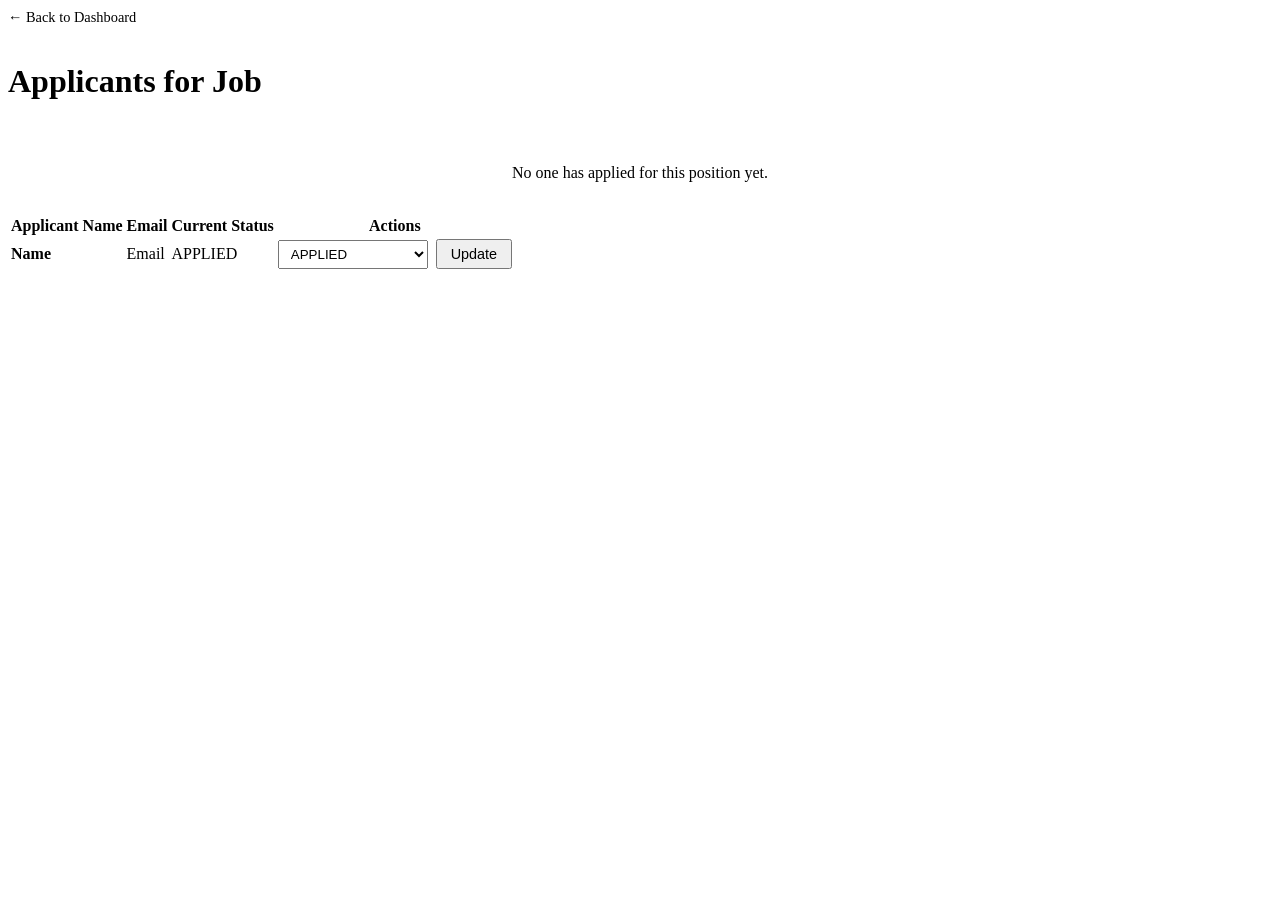
<file: src/main/resources/templates/jobs/applications.html>
<!DOCTYPE html>
<html xmlns:th="http://www.thymeleaf.org">
<head th:replace="~{fragments/layout :: head('Manage Applications')}"></head>
<body>
    <nav th:replace="~{fragments/layout :: navbar}"></nav>
    
    <main class="container animate-fade-in">
        <a th:href="@{/employer/dashboard}" style="display:inline-block; margin-bottom:1rem; font-size:0.9rem;">← Back to Dashboard</a>
        <h1 style="margin-bottom: 2rem;">Applicants for <span style="color:var(--primary-color);" th:text="${job.title}">Job</span></h1>
        
        <div class="card">
            <div th:if="${applications.empty}" style="padding: 2rem; text-align:center; color:var(--text-secondary);">
                No one has applied for this position yet.
            </div>
            
            <div th:unless="${applications.empty}" class="table-responsive">
                <table class="table">
                    <thead>
                        <tr>
                            <th>Applicant Name</th>
                            <th>Email</th>
                            <th>Current Status</th>
                            <th>Actions</th>
                        </tr>
                    </thead>
                    <tbody>
                        <tr th:each="app : ${applications}">
                            <td style="font-weight:600;" th:text="${app.user.name}">Name</td>
                            <td th:text="${app.user.email}">Email</td>
                            <td>
                                <span th:class="'badge badge-' + ${#strings.toLowerCase(app.status)}" th:text="${app.status}">APPLIED</span>
                            </td>
                            <td>
                                <form th:action="@{/employer/application/{appId}/status(appId=${app.id})}" method="post" style="display:flex; gap:0.5rem; align-items:center;">
                                    <input type="hidden" name="jobId" th:value="${job.id}"/>
                                    <select name="status" class="form-control" style="padding:0.3rem 0.5rem; display:inline-block; width:150px;">
                                        <option value="APPLIED" th:selected="${app.status.name() == 'APPLIED'}">APPLIED</option>
                                        <option value="SHORTLISTED" th:selected="${app.status.name() == 'SHORTLISTED'}">SHORTLISTED</option>
                                        <option value="REJECTED" th:selected="${app.status.name() == 'REJECTED'}">REJECTED</option>
                                    </select>
                                    <button type="submit" class="btn btn-primary" style="padding: 0.3rem 0.8rem; font-size:0.9rem;">Update</button>
                                </form>
                            </td>
                        </tr>
                    </tbody>
                </table>
            </div>
        </div>
    </main>

    <footer th:replace="~{fragments/layout :: footer}"></footer>
</body>
</html>
</file>
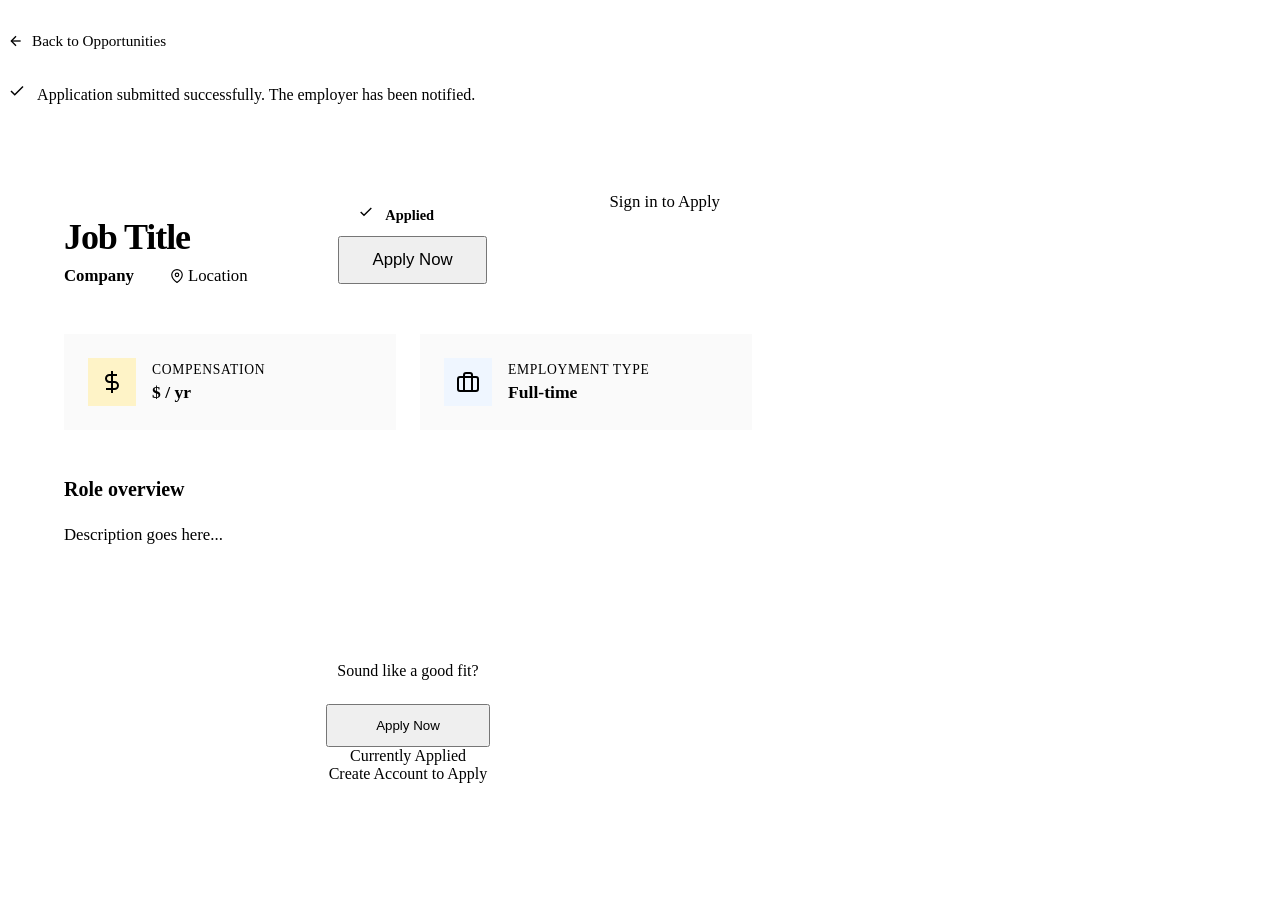
<file: src/main/resources/templates/jobs/detail.html>
<!DOCTYPE html>
<html xmlns:th="http://www.thymeleaf.org" xmlns:sec="http://www.thymeleaf.org/extras/spring-security">
<head th:replace="~{fragments/layout :: head(${job.title})}"></head>
<body>
    <div class="bg-pattern" style="opacity: 0.1"></div>
    <nav th:replace="~{fragments/layout :: navbar}"></nav>
    
    <main class="container animate-fade-up" style="max-width: 800px; margin-top: 2rem;">
        
        <a th:href="@{/jobs}" style="display:inline-flex; align-items:center; margin-bottom:2rem; font-size:0.95rem; font-weight: 500; color: var(--text-secondary);">
            <svg viewBox="0 0 24 24" fill="none" stroke="currentColor" stroke-width="2" style="width:16px; margin-right: 0.5rem;"><line x1="19" y1="12" x2="5" y2="12"></line><polyline points="12 19 5 12 12 5"></polyline></svg>
            Back to Opportunities
        </a>

        <div th:if="${param.applied}" class="alert alert-success" style="margin-bottom: 2rem;">
            <svg viewBox="0 0 24 24" fill="none" stroke="currentColor" stroke-width="2" style="width:18px; margin-right: 0.5rem;"><polyline points="20 6 9 17 4 12"></polyline></svg>
            Application submitted successfully. The employer has been notified.
        </div>
        
        <div class="card" style="padding: 3.5rem; position: relative; overflow: hidden;">
            <div style="position: absolute; top:0; left:0; width: 100%; height: 6px; background: var(--text-primary);"></div>
            
            <div style="display:flex; justify-content:space-between; align-items:flex-start; margin-bottom: 3rem;">
                <div>
                    <h1 style="font-size: 2.25rem; letter-spacing: -0.03em; margin-bottom: 0.5rem;" th:text="${job.title}">Job Title</h1>
                    <div style="display:flex; align-items:center; gap: 1rem; color: var(--text-secondary); font-size: 1.05rem;">
                        <span style="font-weight:600; color:var(--text-primary);" th:text="${job.employer.name}">Company</span>
                        <span style="display:inline-block; width:4px; height:4px; border-radius:50%; background:var(--text-tertiary);"></span>
                        <span style="display:flex; align-items:center;">
                            <svg viewBox="0 0 24 24" fill="none" stroke="currentColor" stroke-width="2" style="width:14px; margin-right:0.25rem;"><path d="M21 10c0 7-9 13-9 13s-9-6-9-13a9 9 0 0 1 18 0z"></path><circle cx="12" cy="10" r="3"></circle></svg>
                            <span th:text="${job.location}">Location</span>
                        </span>
                    </div>
                </div>
                
                <div sec:authorize="hasRole('STUDENT')" style="margin-left: 2rem;">
                    <div th:if="${hasApplied}" class="badge badge-green" style="padding: 0.75rem 1.25rem; font-size: 0.9rem; font-weight: 600;">
                        <svg viewBox="0 0 24 24" fill="none" stroke="currentColor" stroke-width="2" style="width:16px; margin-right:0.5rem;"><polyline points="20 6 9 17 4 12"></polyline></svg>
                        Applied
                    </div>
                    <form th:unless="${hasApplied}" th:action="@{/jobs/apply/{id}(id=${job.id})}" method="post">
                        <button type="submit" class="btn btn-primary" style="padding: 0.75rem 2rem; font-size: 1.05rem;">
                            Apply Now
                        </button>
                    </form>
                </div>
                
                <div sec:authorize="!isAuthenticated()" style="margin-left: 2rem;">
                    <a th:href="@{/login}" class="btn btn-outline" style="padding: 0.75rem 2rem; font-size: 1.05rem;">Sign in to Apply</a>
                </div>
            </div>

            <div style="display:flex; gap:1.5rem; margin-bottom: 3rem;">
                <div style="flex:1; border: 1px solid var(--border-light); border-radius: var(--radius-lg); padding: 1.5rem; display:flex; align-items:center; gap: 1rem; background: #fafafa;">
                    <div style="width: 48px; height: 48px; border-radius: var(--radius-md); background: #fef3c7; color: var(--warning-color); display:flex; align-items:center; justify-content:center;">
                        <svg viewBox="0 0 24 24" fill="none" stroke="currentColor" stroke-width="2" style="width:24px;"><line x1="12" y1="1" x2="12" y2="23"></line><path d="M17 5H9.5a3.5 3.5 0 0 0 0 7h5a3.5 3.5 0 0 1 0 7H6"></path></svg>
                    </div>
                    <div>
                        <div style="font-size: 0.85rem; color: var(--text-secondary); text-transform: uppercase; letter-spacing: 0.05em; margin-bottom:0.25rem;">Compensation</div>
                        <div style="font-weight:600; font-size: 1.1rem; color: var(--text-primary);">$<span th:text="${job.salary}"></span> / yr</div>
                    </div>
                </div>
                
                <div style="flex:1; border: 1px solid var(--border-light); border-radius: var(--radius-lg); padding: 1.5rem; display:flex; align-items:center; gap: 1rem; background: #fafafa;">
                    <div style="width: 48px; height: 48px; border-radius: var(--radius-md); background: #eff6ff; color: var(--brand-color); display:flex; align-items:center; justify-content:center;">
                        <svg viewBox="0 0 24 24" fill="none" stroke="currentColor" stroke-width="2" style="width:24px;"><rect x="2" y="7" width="20" height="14" rx="2" ry="2"></rect><path d="M16 21V5a2 2 0 0 0-2-2h-4a2 2 0 0 0-2 2v16"></path></svg>
                    </div>
                    <div>
                        <div style="font-size: 0.85rem; color: var(--text-secondary); text-transform: uppercase; letter-spacing: 0.05em; margin-bottom:0.25rem;">Employment Type</div>
                        <div style="font-weight:600; font-size: 1.1rem; color: var(--text-primary);">Full-time</div>
                    </div>
                </div>
            </div>

            <div>
                <h3 style="margin-bottom: 1.25rem; font-size: 1.25rem;">Role overview</h3>
                <div style="line-height: 1.7; color: var(--text-secondary); font-size: 1.05rem;" th:utext="${#strings.replace(job.description, '&#10;', '<br>')}">
                    Description goes here...
                </div>
            </div>
            
            <div style="margin-top: 4rem; padding-top: 2rem; border-top: 1px solid var(--border-light); text-align: center;">
                <p style="color: var(--text-secondary); margin-bottom: 1.5rem;">Sound like a good fit?</p>
                <div sec:authorize="hasRole('STUDENT')">
                    <form th:unless="${hasApplied}" th:action="@{/jobs/apply/{id}(id=${job.id})}" method="post">
                        <button type="submit" class="btn btn-primary" style="padding: 0.75rem 3rem;">Apply Now</button>
                    </form>
                    <div th:if="${hasApplied}" class="badge badge-green">Currently Applied</div>
                </div>
                <div sec:authorize="!isAuthenticated()">
                    <a th:href="@{/login}" class="btn btn-primary" style="padding: 0.75rem 3rem;">Create Account to Apply</a>
                </div>
            </div>
        </div>
    </main>

    <footer th:replace="~{fragments/layout :: footer}"></footer>
</body>
</html>
</file>
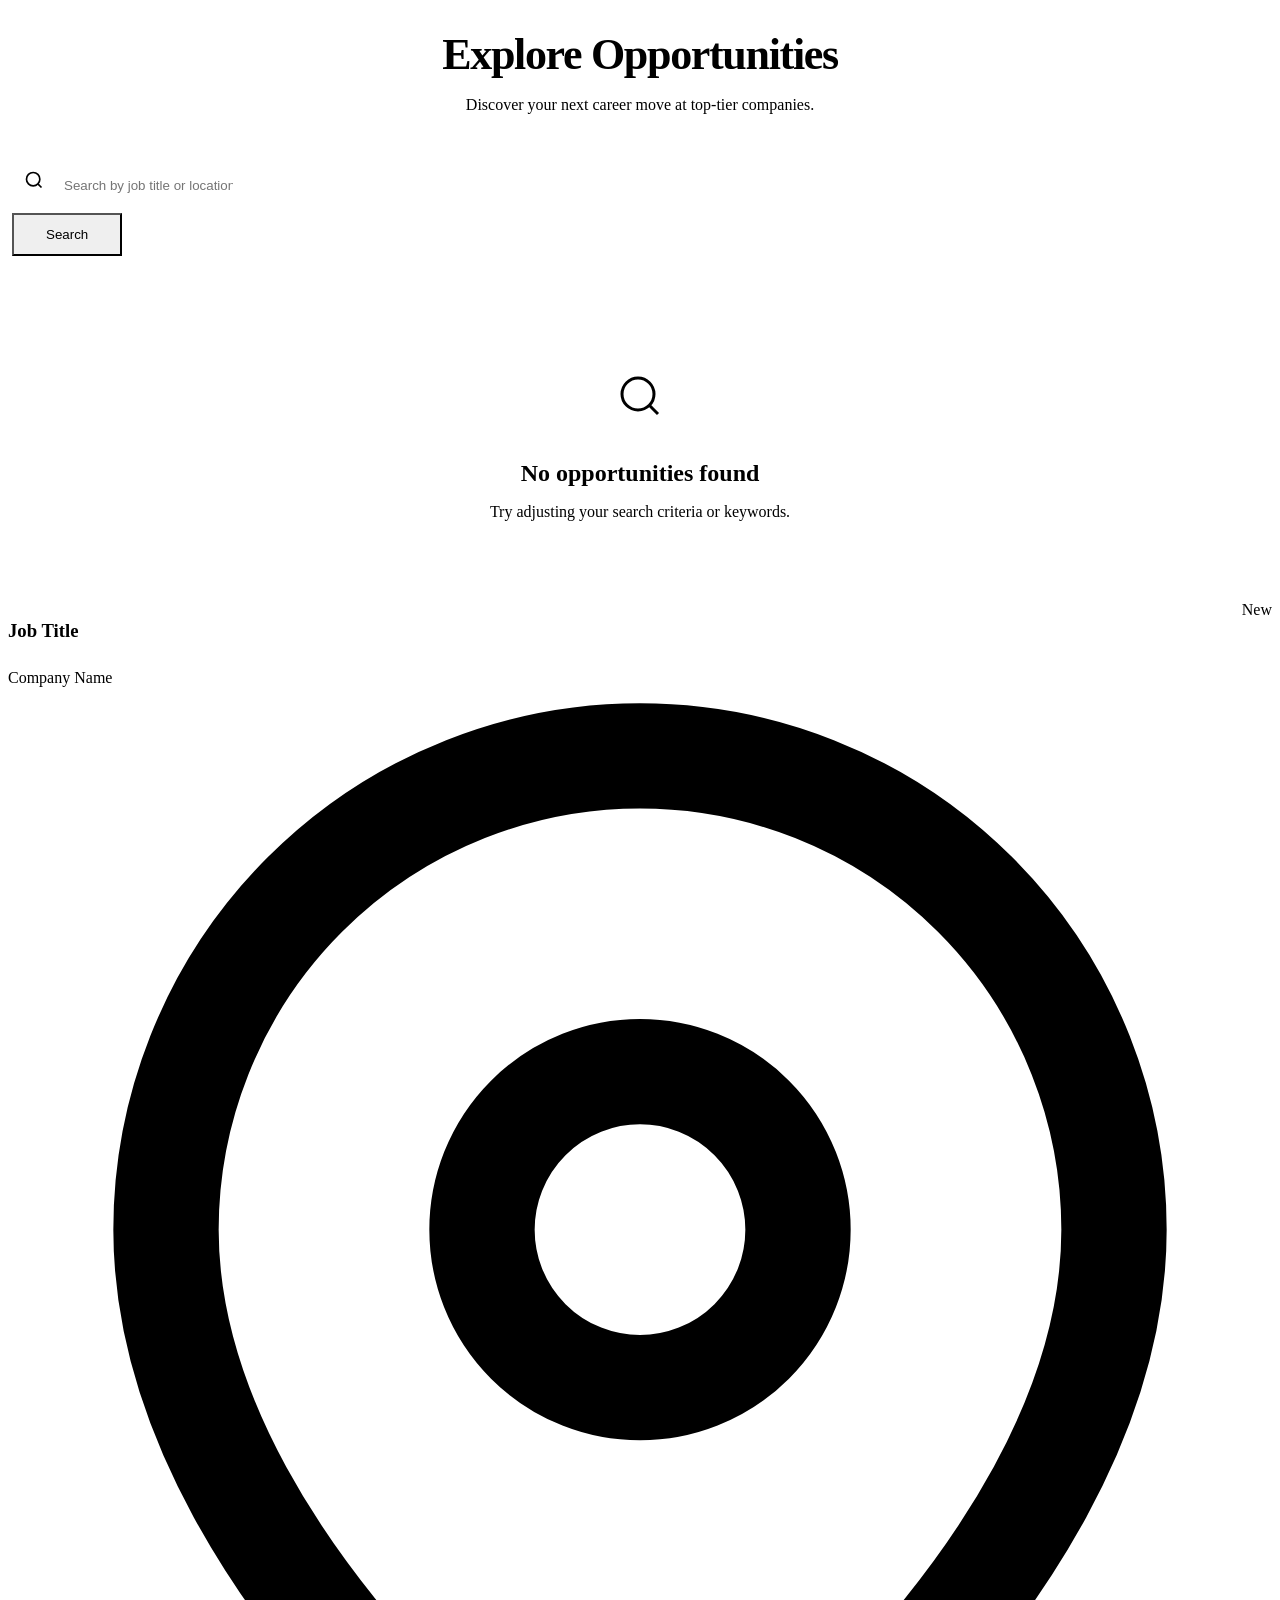
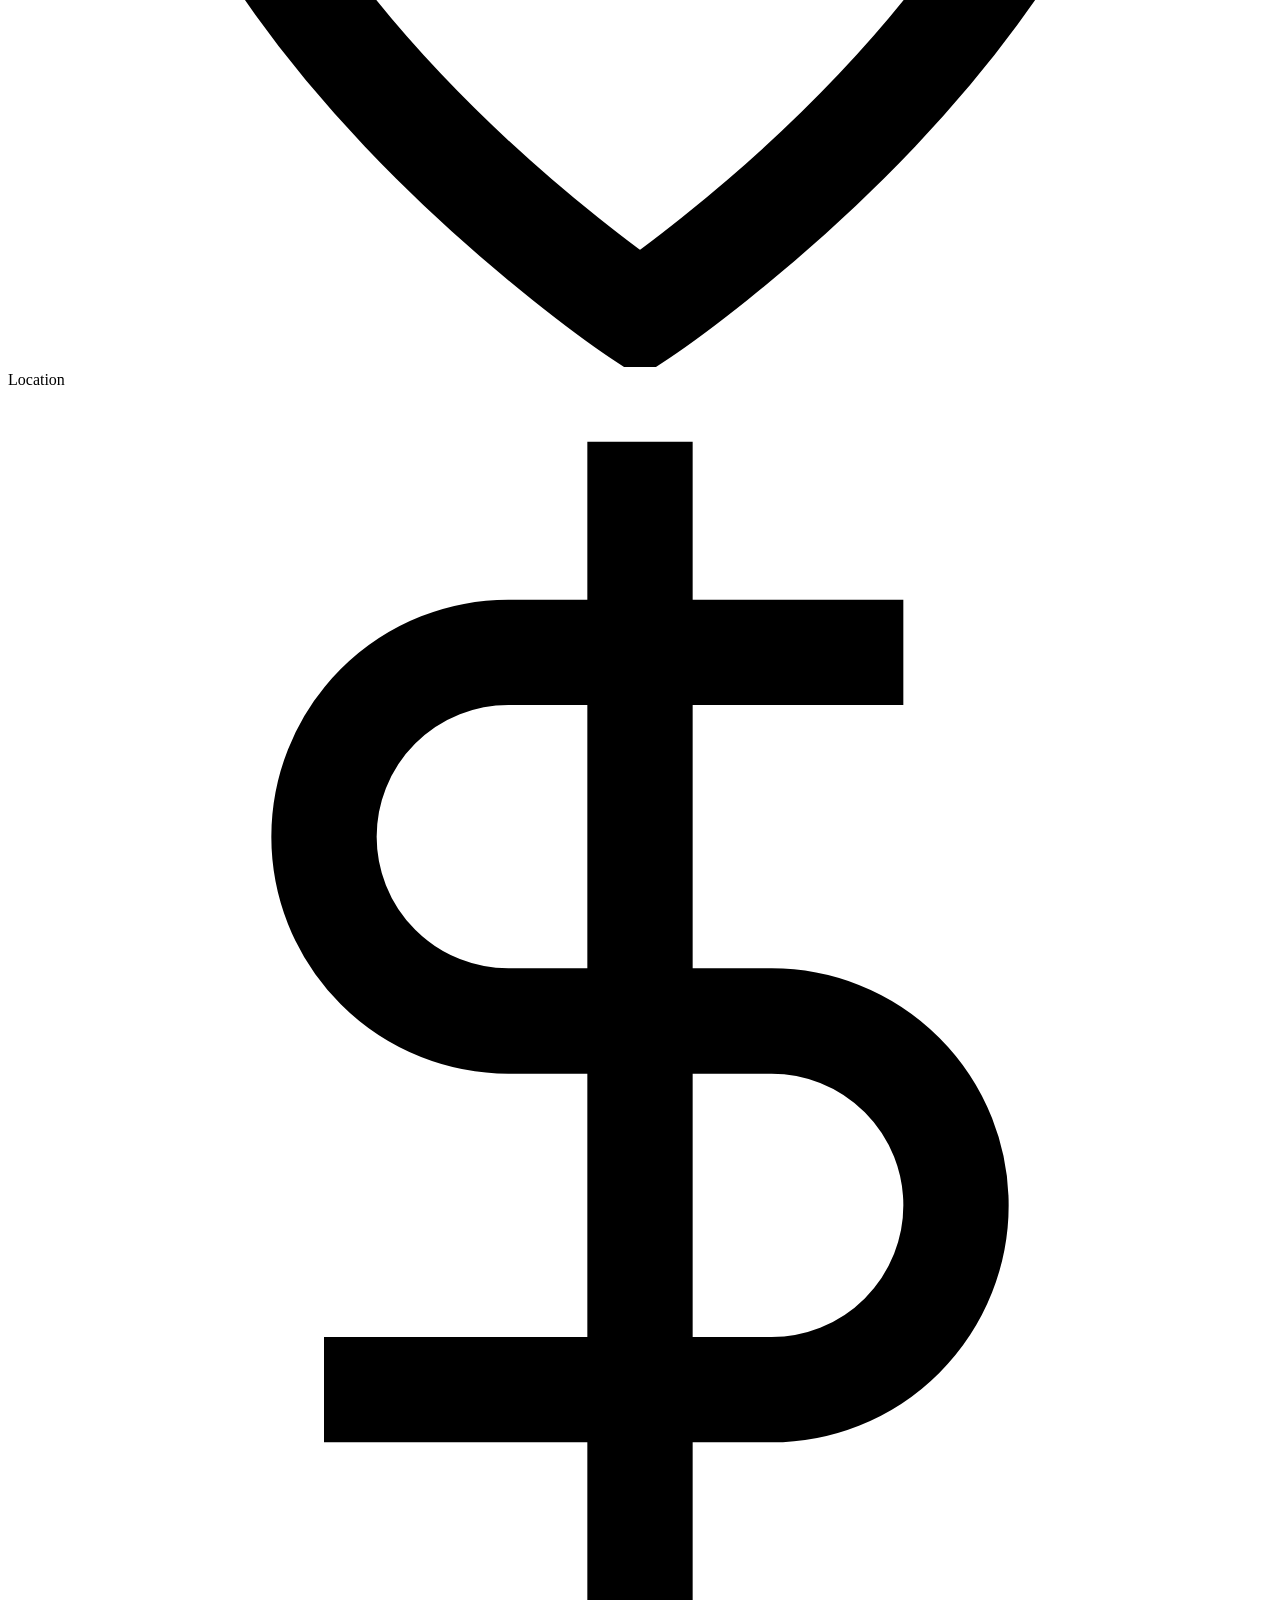
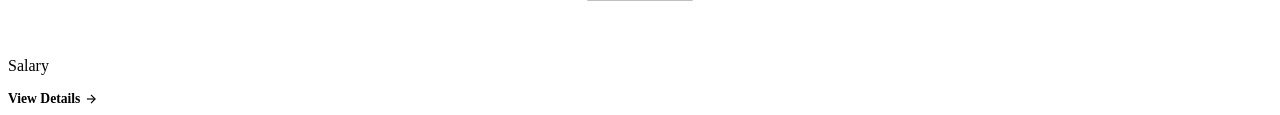
<file: src/main/resources/templates/jobs/list.html>
<!DOCTYPE html>
<html xmlns:th="http://www.thymeleaf.org">
<head th:replace="~{fragments/layout :: head('Browse Jobs')}"></head>
<body>
    <div class="bg-pattern" style="opacity: 0.2"></div>
    <nav th:replace="~{fragments/layout :: navbar}"></nav>
    
    <main class="container animate-fade-up">
        <div style="margin-bottom: 3rem; text-align: center;">
            <h1 style="font-size: 2.75rem; letter-spacing: -0.03em; margin-bottom: 1rem;">Explore <span style="color:var(--brand-color);">Opportunities</span></h1>
            <p style="color: var(--text-secondary); max-width: 600px; margin: 0 auto;">Discover your next career move at top-tier companies.</p>
        </div>
        
        <form th:action="@{/jobs}" method="get" class="search-container" style="margin: 0 auto 3rem auto;">
            <svg viewBox="0 0 24 24" fill="none" stroke="currentColor" stroke-width="2" style="width:20px; color:var(--text-tertiary); margin-left:1rem; margin-top: auto; margin-bottom: auto;"><circle cx="11" cy="11" r="8"></circle><line x1="21" y1="21" x2="16.65" y2="16.65"></line></svg>
            <input type="text" name="keyword" th:value="${param.keyword}" class="form-control" placeholder="Search by job title or location..." style="border:none; box-shadow:none; padding:1rem; flex:1;">
            <div class="search-divider"></div>
            <button type="submit" class="btn btn-brand" style="border-radius: var(--radius-md); padding: 0.75rem 2rem; margin: 0.25rem;">Search</button>
        </form>

        <div th:if="${jobs.empty}" class="card" style="text-align:center; padding: 4rem 2rem;">
            <svg viewBox="0 0 24 24" fill="none" stroke="currentColor" stroke-width="1.5" style="width:48px; color:var(--border-color); margin-bottom:1rem;"><circle cx="11" cy="11" r="8"></circle><line x1="21" y1="21" x2="16.65" y2="16.65"></line></svg>
            <h2 style="font-size: 1.5rem; margin-bottom: 0.5rem;">No opportunities found</h2>
            <p style="color: var(--text-secondary);">Try adjusting your search criteria or keywords.</p>
        </div>

        <div class="job-grid">
            <a th:each="job : ${jobs}" th:href="@{/jobs/detail/{id}(id=${job.id})}" class="job-card" style="text-decoration:none; display: block; color:inherit;">
                <div class="job-header">
                    <div style="display:flex; justify-content:space-between; align-items:flex-start; margin-bottom: 0.5rem;">
                        <h3 class="job-title" th:text="${job.title}">Job Title</h3>
                        <span class="badge badge-blue">New</span>
                    </div>
                    <div class="job-company" th:text="${job.employer.name}" style="margin-bottom: 1rem;">Company Name</div>
                    
                    <div class="job-meta">
                        <span>
                            <svg viewBox="0 0 24 24" fill="none" stroke="currentColor" stroke-width="2"><path d="M21 10c0 7-9 13-9 13s-9-6-9-13a9 9 0 0 1 18 0z"></path><circle cx="12" cy="10" r="3"></circle></svg>
                            <span th:text="${job.location}">Location</span>
                        </span>
                        <span>
                            <svg viewBox="0 0 24 24" fill="none" stroke="currentColor" stroke-width="2"><line x1="12" y1="1" x2="12" y2="23"></line><path d="M17 5H9.5a3.5 3.5 0 0 0 0 7h5a3.5 3.5 0 0 1 0 7H6"></path></svg>
                            <span th:text="${job.salary}">Salary</span>
                        </span>
                    </div>
                </div>
                <div style="margin-top:auto; padding-top:1rem; border-top:1px solid var(--border-light); font-size: 0.85rem; color:var(--brand-color); font-weight:600; display:flex; align-items:center;">
                    View Details
                    <svg viewBox="0 0 24 24" fill="none" stroke="currentColor" stroke-width="2" style="width:14px; margin-left:0.25rem;"><line x1="5" y1="12" x2="19" y2="12"></line><polyline points="12 5 19 12 12 19"></polyline></svg>
                </div>
            </a>
        </div>
    </main>

    <footer th:replace="~{fragments/layout :: footer}"></footer>
</body>
</html>
</file>
